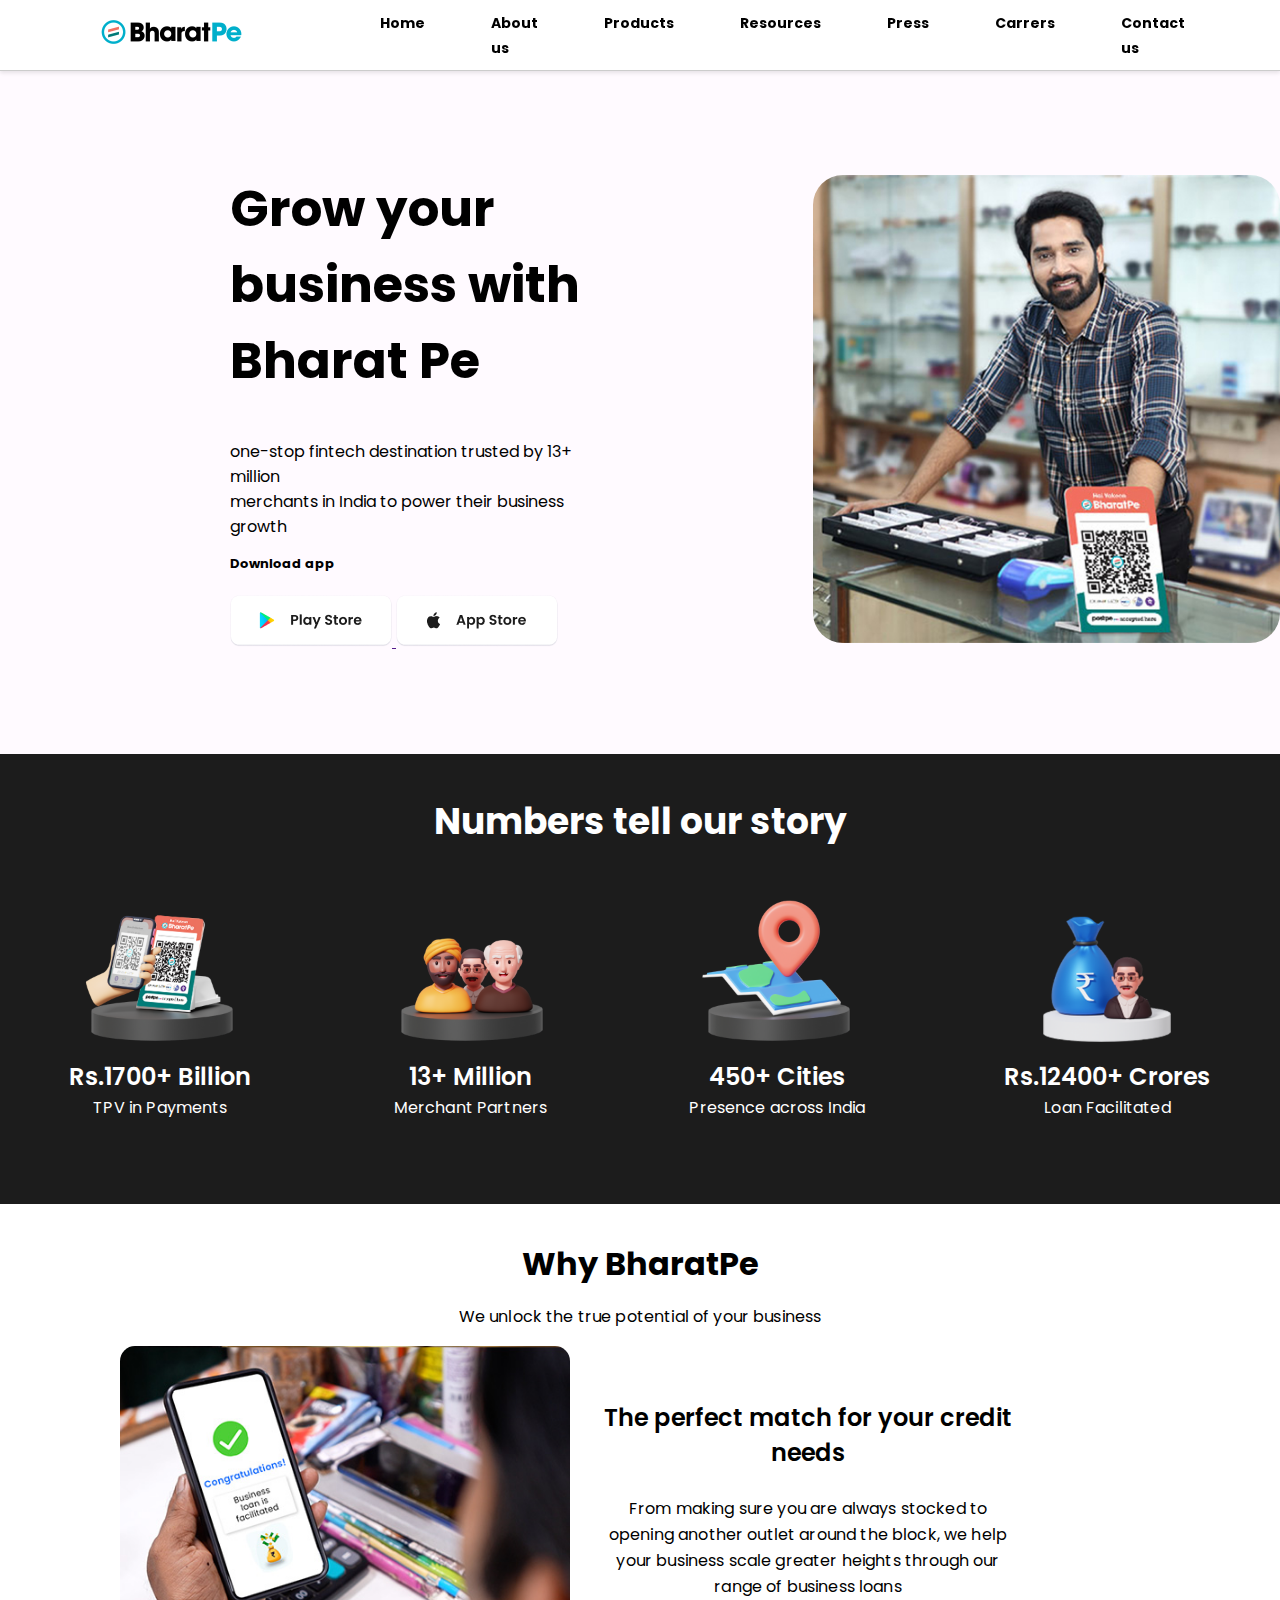
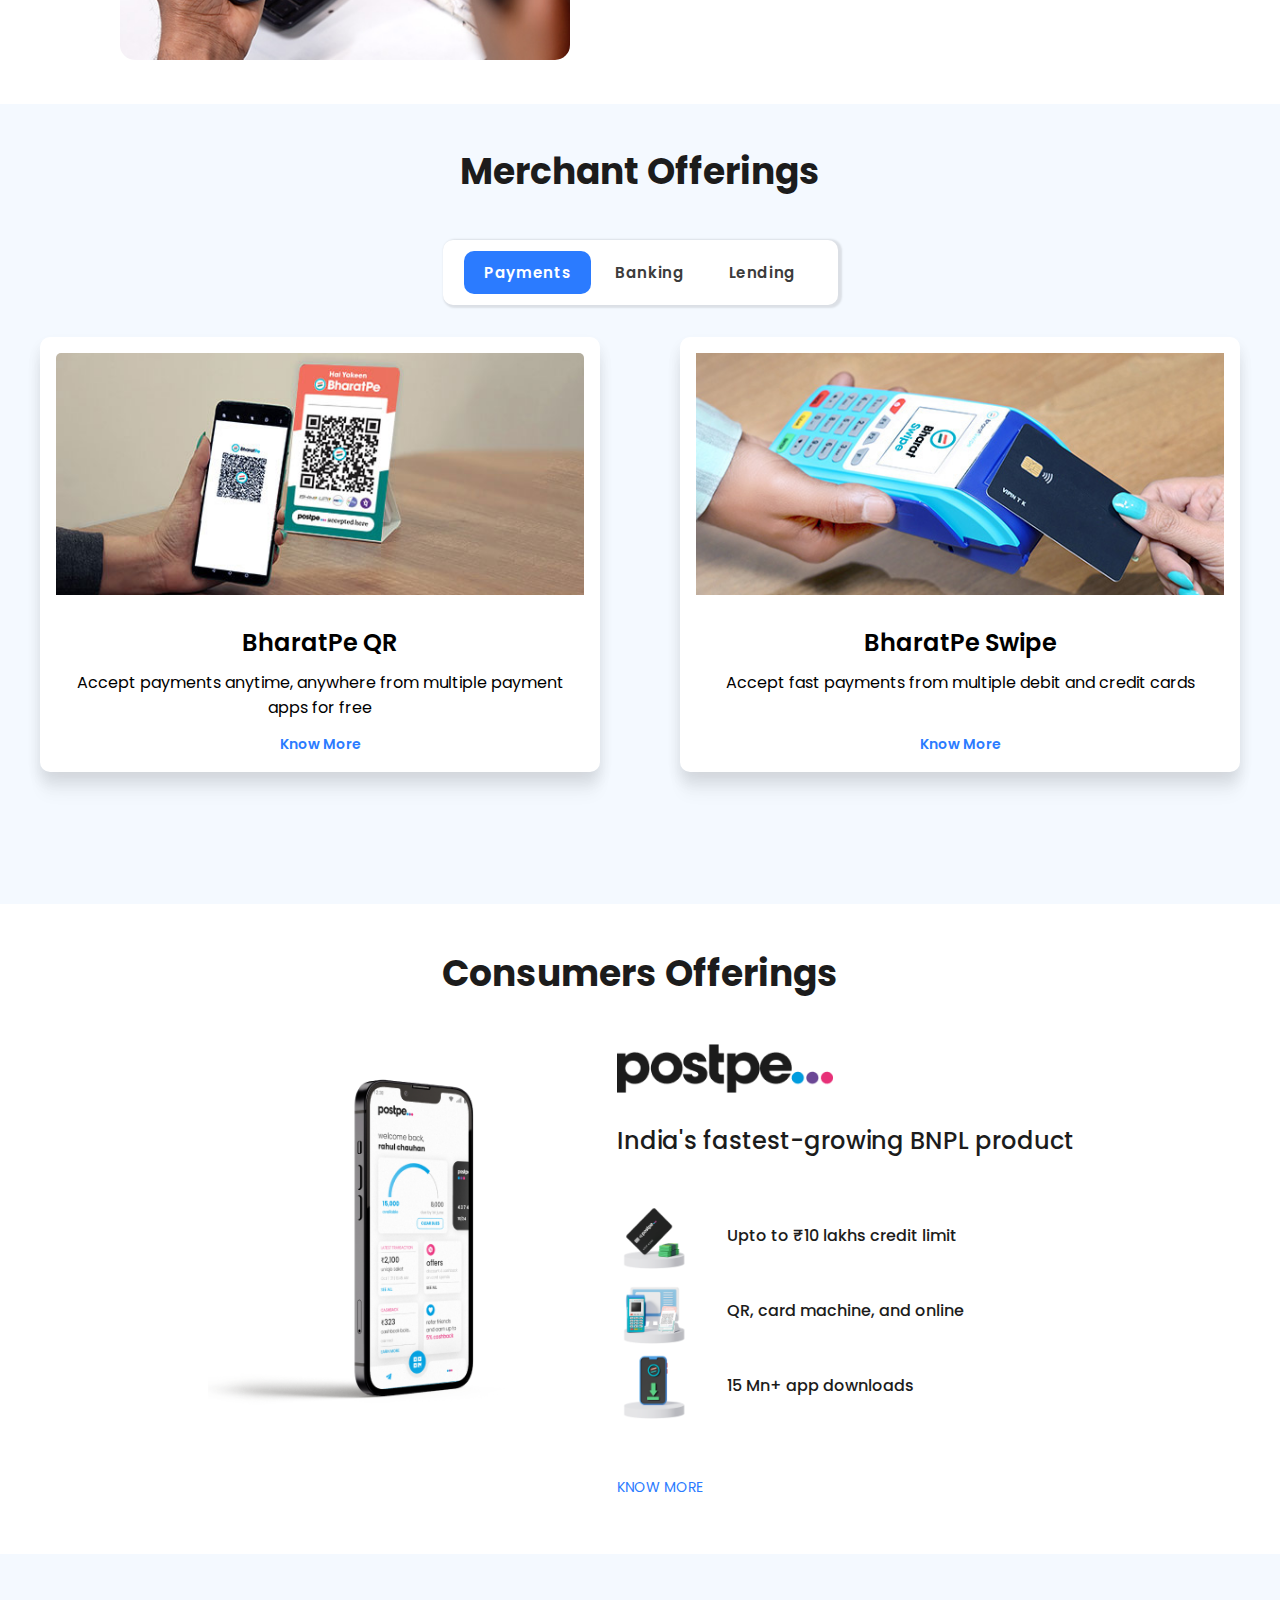
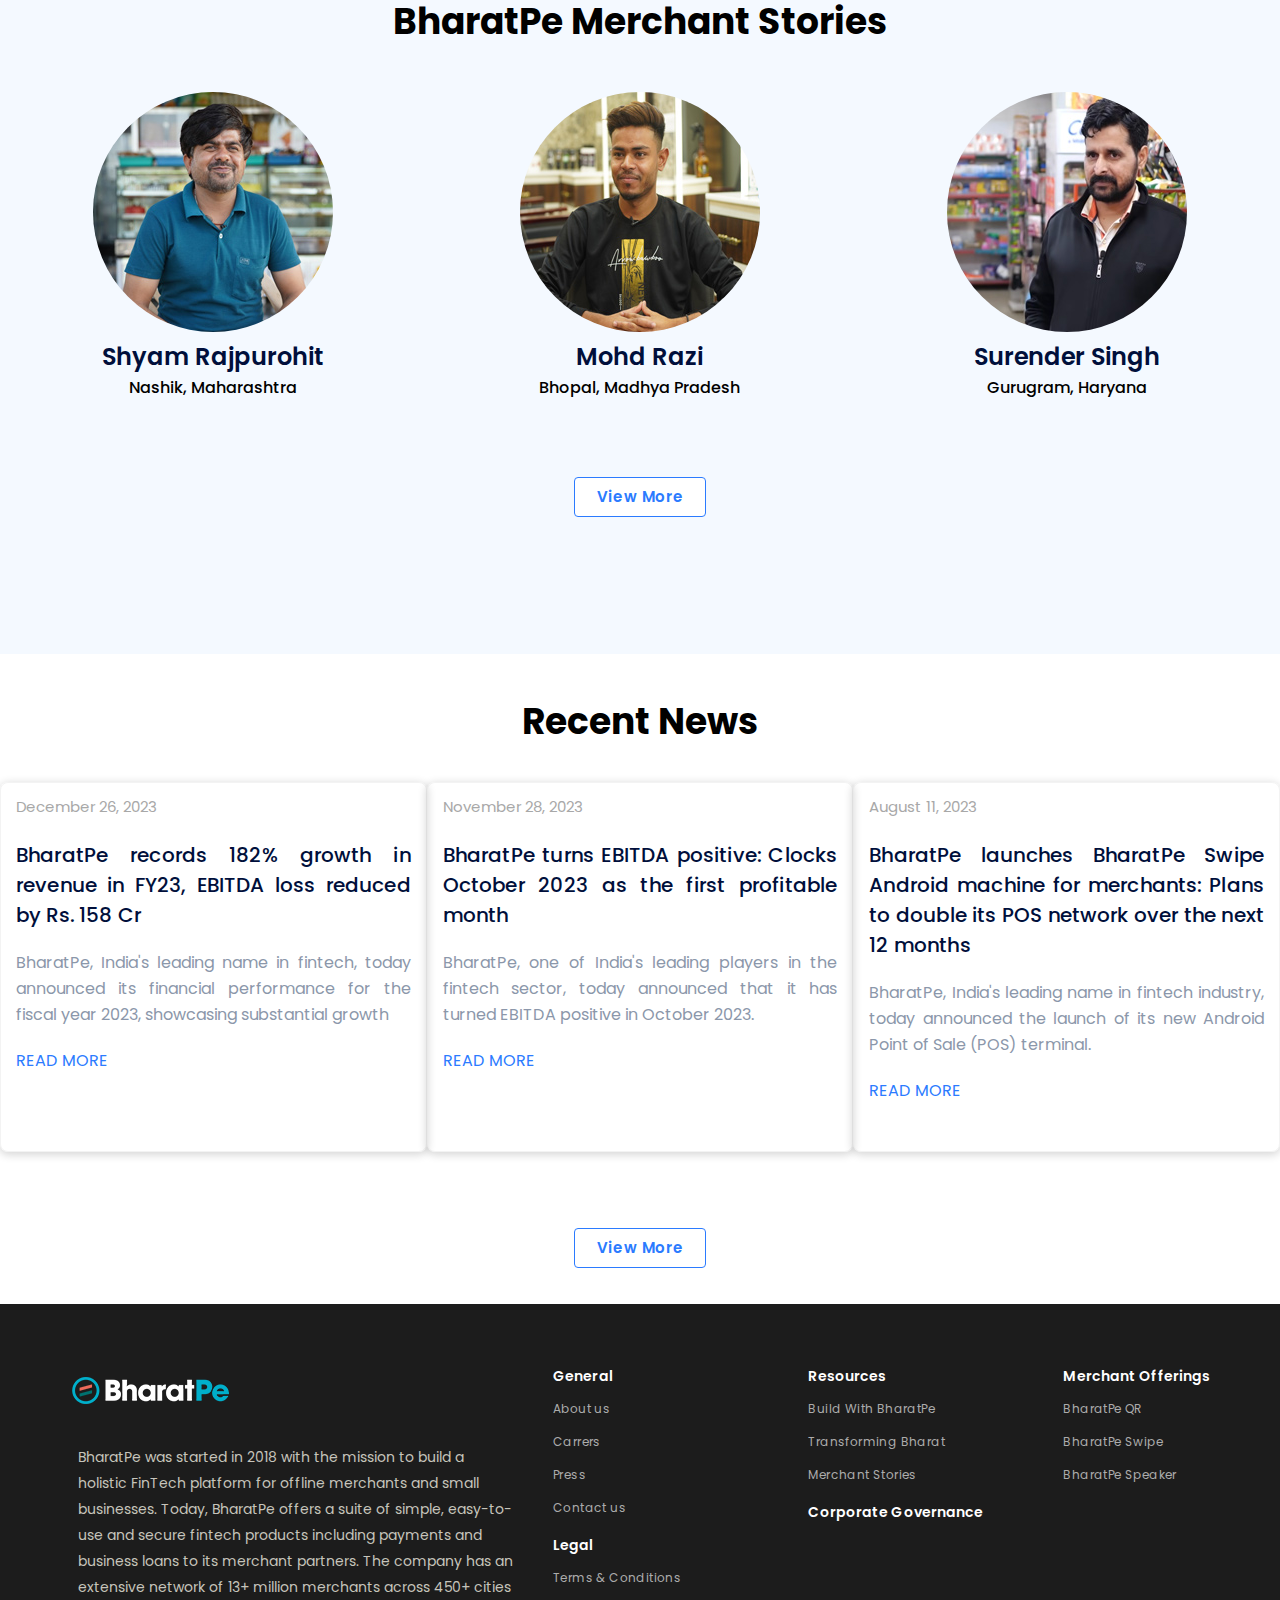
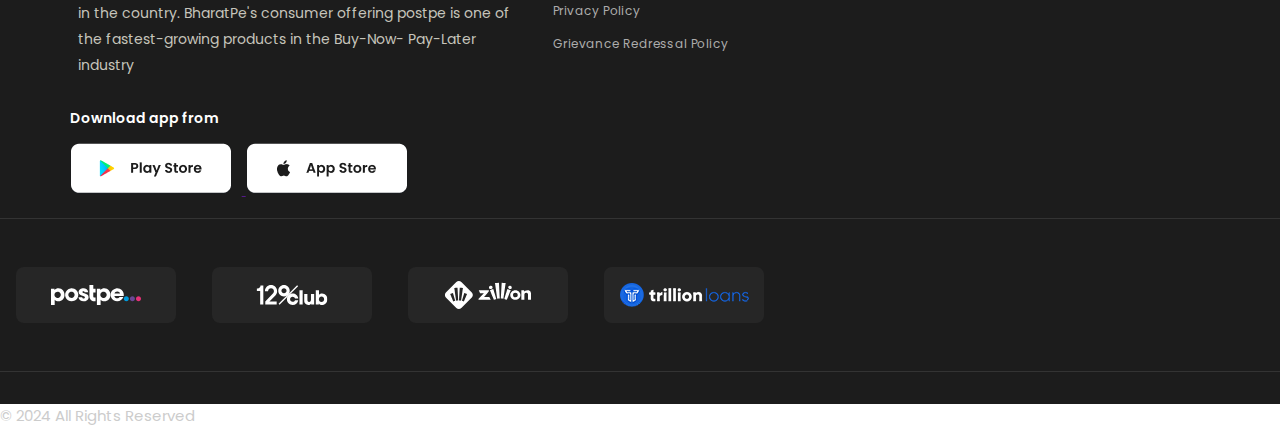
<file: index.html>
<!DOCTYPE html>
<html lang="en">

<head>
    <meta charset="UTF-8">
    <meta http-equiv="X-UA-Compatible" content="IE=edge">
    <meta name="viewport" content="width=device-width, initial-scale=1.0">
    <title>BharatPe</title>
    <link rel="stylesheet" href="index.css">
    <link rel="stylesheet"
        href="https://fonts.googleapis.com/css2?family=Material+Symbols+Outlined:opsz,wght,FILL,GRAD@24,400,0,0" />
    <link href='https://fonts.googleapis.com/css?family=Poppins' rel='stylesheet'>

<body>
    <nav id="navbar">
        <div class="logo">
            <img src="bharatpe logo.png" alt="">
        </div>
        <ul>
            <li class="items"><a href="">Home</a></li>
            <li class="items"><a href="">About us</a></li>
            <li class="items"><a href="">Products</a></li>
            <li class="items"><a href="">Resources</a></li>
            <li class="items"><a href="">Press</a></li>
            <li class="items"><a href="">Carrers</a></li>
            <li class="items"><a href="">Contact us</a></li>
        </ul>
        <div class="login">
            <a href="">Login<span class="material-symbols-outlined">person</span></a>
        </div>
    </nav>
    <main>
        <div class="home">
            <div class="paragraph">
                <span>Grow your</span>
                <span>business with</span>
                <span>Bharat Pe</span>
                <p1>one-stop fintech destination trusted by 13+ million</p1>
                <p>merchants in India to power their business growth</p>
                <span1>Download app</span1>
                <a href="">
                    <img src="play-st.png" width="162px" height="53px" alt="">
                    <img src="app-st.png" width="162px" height="53px" alt="">
                </a>
            </div>
            <div class="h-image">
                <img src="1st photo.jpg" width="467.1000061035156" height="467.1000061035156" alt="">
            </div>
        </div>
        <div class="story">
            <h1>Numbers tell our story</h1>
            <div class="promotion">
                <div class="p">
                    <div class="p-1">
                        <img src="qr photo.png" width="160px" height="160px" alt="">
                        <p>Rs.1700+ Billion</p>
                        <p class="p-lines">TPV in Payments</p>
                    </div>
                    <div class="p-1">
                        <img src="person.png" width="160px" height="160px" alt="">
                        <p>13+ Million</p>
                        <p class="p-lines">Merchant Partners</p>
                    </div>
                    <div class="p-1">
                        <img src="map.png" width="160px" height="160px" alt="">
                        <p>450+ Cities</p>
                        <p class="p-lines">Presence across India</p>
                    </div>
                    <div class="p-1">
                        <img src="money.png" width="160px" height="160px" alt="">
                        <p>Rs.12400+ Crores</p>
                        <p class="p-lines"> Loan Facilitated</p>
                    </div>
                </div>
            </div>
        </div>
        <div class="why">
            <h1>Why BharatPe</h1>
            <p>We unlock the true potential of your business</p>
            <div class="sample">
                <div class="congo">
                    <img src="congratulaion.jpg" width="450px" height="314.1000061035156px" alt="">
                </div>
                <div class="business">
                    <span class="needs">The perfect match for your credit needs</span>
                    <p>From making sure you are always stocked to opening another outlet around the block, we help your
                        business
                        scale greater heights through our range of business loans</p>
                </div>
            </div>
        </div>
        <div class="layer4">
            <div class="MerchantOfferings">
                <h1>Merchant Offerings</h1>
            </div>
            <div class="tabs">
                <a href="" class="active"><span>Payments</span></a>
                <a href=""><span>Banking</span></a>
                <a href=""><span>Lending</span></a>
            </div>
            <div class="slides-container">
                <div class="slide1">
                    <div class="box1">
                        <img src="BharatPe-UPI-QR.jpg" width="559px" height="256px" alt="">
                    </div>
                    <span>BharatPe QR</span>
                    <p>Accept payments anytime, anywhere from multiple payment apps for free</p>
                    <a href="">Know More</a>
                </div>
                <div class="slide2">
                    <div class="box2">
                        <img src="bharatPeswipe.jpg" width="559px" height="256px" alt="">
                    </div>
                    <span>BharatPe Swipe</span>
                    <p>Accept fast payments from multiple debit and credit cards</p>
                    <a href="">Know More</a>
                </div>
            </div>
        </div>
        <div class="layer5">
            <div class="consumers">
                <h1>Consumers Offerings</h1>
                <div class="mobile">
                    <div class="container1">
                        <img src="mobile.png" width="381.6000061035156" height="381.6000061035156" alt="">
                    </div>
                    <div class="container2">
                        <img class="postpe" src="Postpe-Logo_Full.png" width="216" height="48.7625007629394" alt="">
                        <span>India's fastest-growing BNPL product</span>
                        <div class="l">
                            <img src="cred-limit.png" width="65" height="65" alt="">
                            <p class="align-right">Upto to ₹10 lakhs credit limit</p>
                        </div>
                        <div class="o">
                            <img src="universal-us.png" width="65" height="65" alt="">
                            <p class="align-right">QR, card machine, and online</p>
                        </div>
                        <div class="d">
                            <img src="app-downl.png" width="65" height="65" alt="">
                            <p class="align-right">15 Mn+ app downloads</p>
                        </div>
                        <a href="">KNOW MORE</a>
                    </div>

                </div>
            </div>
        </div>
        <div class="stories">
            <h1>BharatPe Merchant Stories</h1>
            <div class="person">
                <div class="person1">
                    <a href="">
                        <img src="Shyam-Rajpurohit.jpg" width="240px" height="240px" alt="">
                    </a>
                    <span>Shyam Rajpurohit</span>
                    <p>Nashik, Maharashtra</p>
                </div>
                <div class="person2">
                    <a href="">
                        <img src="Mohd-Razi.jpg" width="240px" height="240px" alt="">
                    </a>
                    <span>Mohd Razi</span>
                    <p>Bhopal, Madhya Pradesh</p>
                </div>
                <div class="person3">
                    <a href="">
                        <img src="Surender-Singh.jpg" width="240px" height="240px" alt="">
                    </a>
                    <span>Surender Singh</span>
                    <p>Gurugram, Haryana</p>
                </div>
            </div>
            <div class="view">
                <a href="">View More</a>
            </div>
        </div>
        <div class="recent">
            <h1>Recent News</h1>
            <div class="news">
                <div class="news1">
                    <p class="date">December 26, 2023</p>
                    <span>BharatPe records 182% growth in revenue in FY23, EBITDA loss reduced by Rs. 158 Cr</span>
                    <p>BharatPe, India's leading name in fintech, today announced its financial performance for the
                        fiscal year 2023, showcasing substantial growth</p>
                    <div class="read-container">
                        <a href="">READ MORE</a>
                    </div>
                </div>
                <div class="news2">
                    <p class="date">November 28, 2023</p>
                    <span>BharatPe turns EBITDA positive: Clocks October 2023 as the first profitable month</span>
                    <p>BharatPe, one of India's leading players in the fintech sector, today announced that it has
                        turned EBITDA positive in October 2023.</p>
                    <a href="">READ MORE</a>
                </div>
                <div class="news3">
                    <p class="date">August 11, 2023</p>
                    <span>BharatPe launches BharatPe Swipe Android machine for merchants: Plans to double its POS
                        network over the next 12 months</span>
                    <p>BharatPe, India's leading name in fintech industry, today announced the launch of its new Android
                        Point of Sale (POS) terminal.</p>
                    <a href="">READ MORE</a>
                </div>
            </div>
            <div class="view">
                <a href="">View More</a>
            </div>
        </div>
    </main>
    <footer>
        <div class="container3">
            <div class="footer">
                <img src="Bharatpe-logo-footer.png" width="160px" height="44px" alt="">
                <p>BharatPe was started in 2018 with the mission to build a holistic FinTech platform for offline
                    merchants and small businesses. Today, BharatPe offers a suite of simple, easy-to-use and secure
                    fintech products including payments and business loans to its merchant partners. The company has an
                    extensive network of 13+ million merchants across 450+ cities in the country. BharatPe's consumer
                    offering postpe is one of the fastest-growing products in the Buy-Now- Pay-Later industry</p>
                <span>Download app from</span>
                <a href="">
                    <img src="play-st.png" width="162px" height="53px" alt="">
                    <img src="app-st.png" width="162px" height="53px" alt="">
                </a>
            </div>
            <div class="information">
                <div class="info1">
                    <h4>General</h4>
                    <p>About us</p>
                    <p>Carrers</p>
                    <p>Press</p>
                    <p>Contact us</p>
                    <div class="info-1">
                        <h4>Legal</h4>
                        <p>Terms & Conditions</p>
                        <p>Privacy Policy</p>
                        <p>Grievance Redressal Policy</p>
                    </div>
                </div>
                <div class="info2">
                    <h4>Resources</h4>
                    <p>Build With BharatPe</p>
                    <p>Transforming Bharat</p>
                    <p>Merchant Stories</p>
                    <div class="info-2">
                        <h4>Corporate Governance</h4>
                    </div>
                </div>
                <div class="info3">
                    <h4>Merchant Offerings</h4>
                    <p>BharatPe QR</p>
                    <p>BharatPe Swipe</p>
                    <p>BharatPe Speaker</p>
                </div>
            </div>
        </div>
        <div class="img-box">
            <div class="images">
                <a href="">
                    <img src="postpe-logo-footer.svg" alt="">
                </a>
                <a href="">
                    <img src="club-twelth-footer.svg" alt="">
                </a>
                <a href="">
                    <img src="zilion-logo-footer.svg" alt="">
                </a>
                <a href="">
                    <img src="trillion-loans.png" alt="">
                </a>
            </div>
        </div>
        <div class="rights">
            <div class="rights-r">
                <span>© 2024 All Rights Reserved</span>
            </div>
        </div>
    </footer>
</body>

</html>
</file>
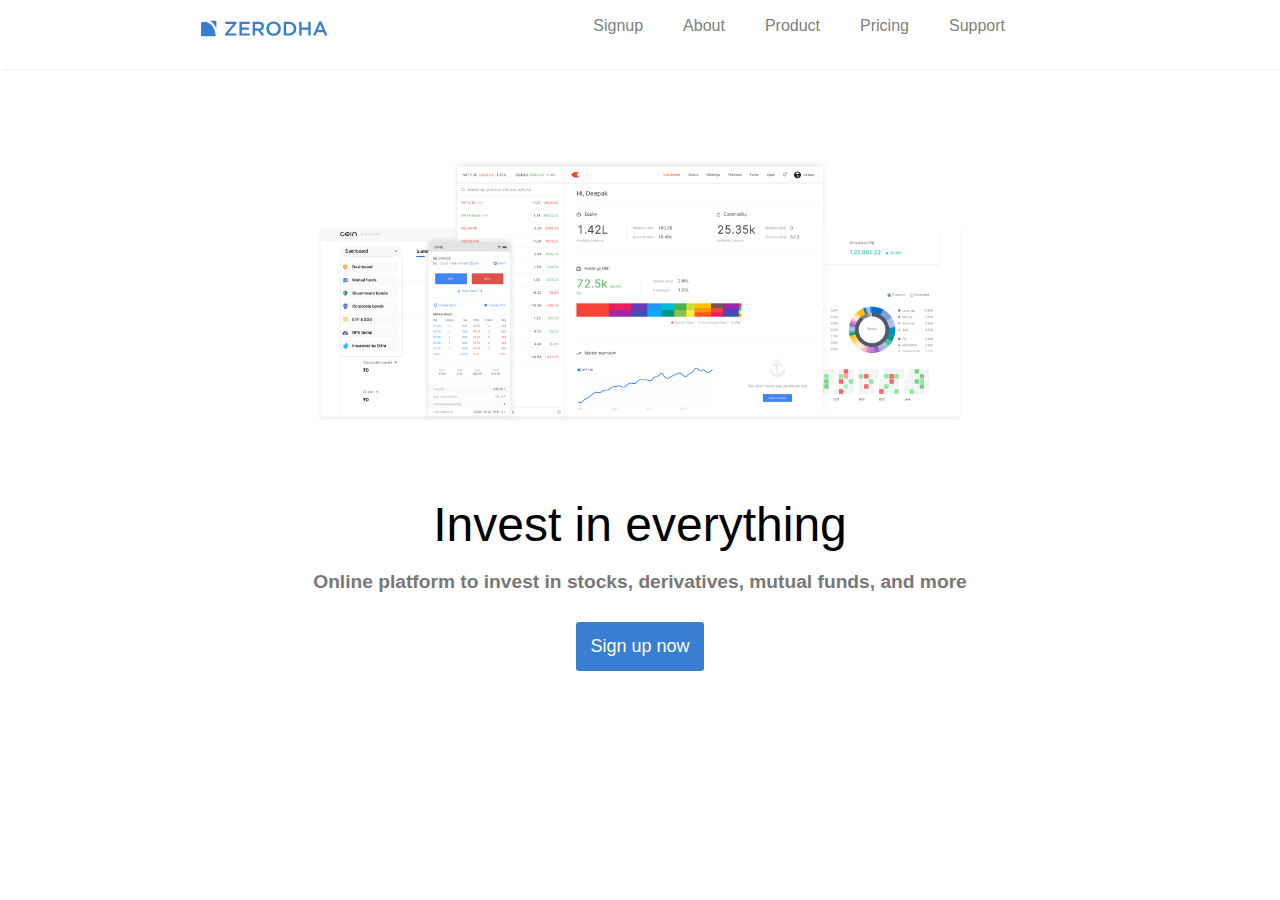
<file: zeoroda.html>
<!DOCTYPE html>
<html lang="en">
  <head>
    <meta charset="UTF-8" />
    <meta name="viewport" content="width=device-width, initial-scale=1.0" />
    <title>Zerodha Clone</title>
    <link rel="stylesheet" href="zeoroda.css" />
    <link
      rel="stylesheet"
      href="https://cdnjs.cloudflare.com/ajax/libs/font-awesome/6.5.1/css/all.min.css"
      integrity="sha512-DTOQO9RWCH3ppGqcWaEA1BIZOC6xxalwEsw9c2QQeAIftl+Vegovlnee1c9QX4TctnWMn13TZye+giMm8e2LwA=="
      crossorigin="anonymous"
      referrerpolicy="no-referrer"
    />
  </head>
  <body>
    <div class="navbar">
      <div class="container">
        <div class="image">
          <img src="logo.svg" alt="image" />
        </div>
        <div class="nav-ul">
          <ul>
            <li><a href="https://signup.zerodha.com/">Signup</a></li>
            <li><a href="https://zerodha.com/about/">About</a></li>
            <li><a href="https://zerodha.com/products/">Product</a></li>
            <li><a href="https://zerodha.com/pricing/">Pricing</a></li>
            <li><a href="https://support.zerodha.com/">Support</a></li>
            <li><i class="fa-solid fa-bars"></i></li>
          </ul>
        </div>
      </div>
    </div>

    
      <section id="homepage">
        <div class="home" >
          <img src="background.png" alt="2" id="home">
          <h1>Invest in everything</h1>
          <h5>
            Online platform to invest in stocks, derivatives, mutual funds, and
            more
          </h5>
          <button >Sign up now</button>
        </div>
      </section>
    


  </body>
</html>
</file>
<file: index.css>
* {
    margin: 0px;
    padding: 0px;
}

body {
    background-color: #fff;
    font-family: 'Poppins';
    height: 100%;
}

#navbar {
    display: flex;
    flex-direction: row;
    height: 70px;
    align-items: center;
    border-bottom: solid 1px #ccc;
    box-shadow: 0 2px 4px rgba(0, 0, 0, 0.1);
    transform: translateZ(0);

}

#navbar img {
    max-height: 32px;
    padding: 0px 100px;
}

#navbar ul {
    display: flex;
    padding: 5px;
    text-decoration: none;
}

#navbar ul li {
    list-style: none;
    padding: 0px 33px;
}

#navbar ul li a {
    text-decoration: none;
    color: black;
    font-size: 14px;
    font-weight: bolder;
}

#navbar ul li a:hover {
    color: #0483f9;
}


.login {
    display: flex;
    align-items: center;
    padding: 0px 78px;
    font-size: 16px;
    font-weight: bolder;
}

.login a {
    color: #2B7BFF;
    border: 1px solid;
    padding: 7px;
    text-decoration: none;
    border-radius: 5px;
    margin-top: 10px;
}

.material-symbols-outlined {
    font-size: 24px;
    margin-left: 5px;
    color: #2B7BFF;
    display: inline-block;
    vertical-align: middle;
}

.paragraph {
    display: flex;
    flex-direction: column;
    justify-self: center;
    padding: 100px 230px;
}

.paragraph span {
    font-size: 50px;
    font-weight: bolder;
}

.paragraph span1 {
    font-size: 13px;
    font-weight: bold;
    padding: 15px 0px 20px;
}

.paragraph p1 {
    padding: 40px 0px 0px;
}

.store {
    border: 1px solid;
    border-radius: 6px;
    width: 150px;
    padding: 5px;
}

a .playstore {
    padding: 0px 10px;
}

.store a {
    text-decoration: none;
    color: black;
    display: flex;
    align-items: center;
}

.store a img {
    padding: 5px;
}

.store span2 {
    font-weight: bolder;
    font-size: 20px;
    margin-left: 5px;
}

.store,
.appstore {
    border: 1px solid;
    border-radius: 6px;
    width: 150px;
    padding: 5px;
    margin-right: 20px;
}

.store a,
.appstore a {
    text-decoration: none;
    color: black;
    display: flex;
    align-items: center;
}

.store a img,
.appstore a img {
    padding: 5px;
}

.store span2,
.appstore span3 {
    font-weight: bolder;
    font-size: 20px;
    margin-left: 5px;
}

.home {
    display: flex;
    align-items: center;
    background-color: #fffaff;
}

.h-image img {
    border-radius: 30px;
}

.story {
    text-align: center;
    height: 450px;
    background-color: #1C1C1C;
}

.story h1 {
    font-size: 36px;
    font-weight: 700;
    line-height: 40px;
    color: #ffffff;
    padding-top: 48px;
}

.p-1 img {
    margin: 0 0 15px;
}

.p-1 p {
    font-size: 24px;
    font-weight: 600;
    line-height: 26px;
    color: #ffffff;
    margin: 0 0 5px;
}

.p-1 .p-lines {
    font-size: 16px;
    font-weight: 400;
    line-height: 26px;
    letter-spacing: 0.15px;
}

.p {
    display: flex;
    justify-content: space-around;
}

.p-1 {
    padding: 40px 20px 0;
    text-align: center;
}

.why {
    display: flex;
    flex-direction: column;
    text-align: center;
    height: 500px;
    background-color: #FFFFFF;
}

.why h1 {
    padding-top: 36px;
    font-weight: 700
}

.why p {
    font-weight: 400;
    margin-top: 16px;
    margin-bottom: 16px;
    letter-spacing: 0.15px;
    line-height: 26px;
}

.congo {
    display: flex;
}

.congo img {
    margin-bottom: 10px;
    border-radius: 15px;

}

.business {
    display: flex;
    flex-direction: column;
    align-items: center;
    justify-content: center;
}

.business span {
    font-size: 24px;
    font-weight: 600;
    margin-bottom: 10px;
}

.business p {
    font-weight: 400;
}

.business img {
    margin-bottom: 20px;
    border-radius: 15px;
}

.sample {
    display: flex;
    width: 70vw;
    margin-left: 120px;
    padding-right: 70px;
}

.sample img {
    margin-right: 30px;
}

.layer4 {
    background-color: #F4F9FF;
    height: 800px;
}


.MerchantOfferings {
    text-align: center;
}

.MerchantOfferings h1 {
    font-size: 36px;
    font-weight: 700;
    line-height: 40px;
    color: #1C1C1C;
    padding-top: 48px;
}

.tabs {
    max-width: 395px;
    margin: 48px auto 32px;
    text-align: center;
    background: #fff;
    border-radius: 10px;
    padding: 20px 0;
    box-shadow: 2px 1px 2px 2px rgba(0, 0, 0, 0.1);
}

.tabs span {
    font-size: 15px;
    font-weight: 600;
    line-height: 18px;
    letter-spacing: .625px;
}

.tabs .active {
    padding: 10px 20px;
}

.tabs a.active {
    color: #FFF;
    cursor: default;
    background: #2B7BFF;
    border-radius: 10px;
}

.tabs a {
    padding: 10px 20px;
    text-decoration: none;
    color: #3c3c3b;
}

.layer4 img {
    display: block;
    width: 100%;
    height: auto;
    max-width: 100%;
}

.layer4 .box1 {
    overflow: hidden;
    border-radius: 5px 5px 0 0;
    padding-bottom: 30px;
}

.layer4 .slides-container {
    display: flex;
    justify-content: space-between;
}

.layer4 .slide1,
.layer4 .slide2 {
    box-shadow: 0 24px 15px rgba(0, 0, 0, 0.03), 0 8px 15px rgba(0, 0, 0, 0.06), 0 12px 16px rgba(0, 0, 0, 0.06);
    border-radius: 10px;
    text-align: center;
    padding: 16px;
    background: #fff;
    width: 48%;
    height: 36%;
    width: calc(48% - 20px);

}

.layer4 .slide1 span,
.layer4 .slide2 span {
    font-size: 24px;
    font-weight: 600;
}

.layer4 .slide1 p,
.layer4 .slide2 p {
    height: 51px;
    padding-top: 10px;
    padding-bottom: 10px;
    font-weight: 400;
}

.layer4 .slide1 a,
.layer4 .slide2 a {
    font-size: 14px;
    font-weight: 600;
    color: #2b7bff;
    text-decoration: none;
}

.layer4 .slide1 a:hover,
.layer4 .slide2 a:hover {
    text-decoration: underline;
}

.layer4 .slide1:first-child,
.layer4 .slide2:last-child {
    margin-left: 40px;
    margin-right: 40px;
}

.slide2 img {
    padding-bottom: 30px;
}

.consumers {
    text-align: center;
    height: 650px;
    background-color: #FFFFFF;
}

.consumers h1 {
    font-size: 36px;
    font-weight: 700;
    line-height: 40px;
    color: #1c1c1c;
    padding-top: 50px;
    padding-bottom: 50px;
}

.mobile {
    display: flex;
}

.container1 {
    flex: 0.9;
}

.mobile .container1 img {
    margin-left: 200px;
    margin-bottom: -21px;
}

.container2 {
    flex: 1;
    display: flex;
    flex-direction: column;
    align-items: flex-start;
    margin-left: 20px;
}

.container2 span {
    font-size: 24px;
    font-weight: 500;
    line-height: 36px;
    color: #1c1c1c;
    padding-bottom: 40px;
}

.container2 p {
    font-weight: 500;
    line-height: 26px;
    color: #1c1c1c;
    text-align: center;
}

.container2 .postpe {
    padding-bottom: 30px;
}

.l,
.o,
.d {
    padding: 5px;
    display: flex;
    justify-content: center;
    align-items: center;
    gap: 40px;
}

.container2 a {
    padding-top: 50px;
    font-size: 14px;
    font-weight: 400;
    line-height: 27px;
    color: #2b7bff;
    text-decoration: none;
}

.container2 a:hover {
    text-decoration: underline;
    color: black;
}

.stories {
    text-align: center;
    height: 700px;
    background-color: #F4F9FF;
}

.stories h1 {
    font-size: 36px;
    font-weight: 700;
    line-height: 40px;
    padding-top: 48px;
}

.person1 img,
.person2 img,
.person3 img {
    border-radius: 100%;
}

.person1 span,
.person2 span,
.person3 span {
    font-size: 24px;
    font-weight: 600;
    line-height: 36px;
    color: #000f3b;
}

.person1 p,
.person2 p,
.person3 p {
    font-weight: 500;
    line-height: 26px;
    /* color:  #707070; */
}

.person1,
.person2,
.person3 {
    display: flex;
    flex-direction: column;
    align-items: center;
    padding-top: 50px;
}

.person {
    display: flex;
    justify-content: space-around;
}

.view {
    margin-top: 75.6px;
}

.view a {
    display: inline-block;
    padding: 10px 22px;
    border: 1px solid #2B7BFF;
    border-radius: 4px;
    background: #FFF;
    font-size: 15px;
    line-height: 18px;
    color: #2B7BFF;
    text-decoration: none;
    font-weight: 600;
    letter-spacing: .625px;
}

.view a:hover {
    color: #fff;
    background-color: #2B7BFF;
}

.recent {
    text-align: center;
    background-color: #FFFFFF;
    height: 650px;
}

.recent h1 {
    font-size: 36px;
    font-weight: 700;
    line-height: 40px;
    padding-top: 48px;
}

.news1 {
    min-height: 348px;
    width: 430px;
    box-shadow: 0 2px 8px 1px rgba(0, 0, 0, 0.16);
    border-radius: 8px;
    padding: 10px 15px;
    border: 1px solid rgba(232, 232, 232, 0.54);
    gap: 20px;
}

.news1 {
    display: flex;
    flex-direction: column;
    align-items: flex-start;
}

.news1 p.date {
    color: #a8a8a8;
    font-size: 15px;
    font-weight: 400;
    line-height: 27px;
}

.news1 span {
    font-size: 20px;
    font-weight: 500;
    line-height: 30px;
    color: #000f3b;
    letter-spacing: 0.15px;
    text-align: justify;
}

.news1 p {
    font-weight: 400;
    line-height: 26px;
    color: #8b97aa;
    text-align: justify;
}

.news2 {
    min-height: 348px;
    width: 430px;
    box-shadow: 0 2px 8px 1px rgba(0, 0, 0, 0.16);
    border-radius: 8px;
    padding: 10px 15px;
    border: 1px solid rgba(232, 232, 232, 0.54);
    gap: 20px;
}

.news2 {
    display: flex;
    flex-direction: column;
    align-items: flex-start;
}

.news2 p.date {
    color: #a8a8a8;
    font-size: 15px;
    font-weight: 400;
    line-height: 27px;
}

.news2 span {
    font-size: 20px;
    font-weight: 500;
    line-height: 30px;
    color: #000f3b;
    letter-spacing: 0.15px;
    text-align: justify;
}

.news2 p {
    font-weight: 400;
    line-height: 26px;
    color: #8b97aa;
    text-align: justify;
}

.news3 {
    min-height: 348px;
    width: 430px;
    box-shadow: 0 2px 8px 1px rgba(0, 0, 0, 0.16);
    border-radius: 8px;
    padding: 10px 15px;
    border: 1px solid rgba(232, 232, 232, 0.54);
    gap: 20px;
}

.news3 {
    display: flex;
    flex-direction: column;
    align-items: flex-start;
}

.news3 p.date {
    color: #a8a8a8;
    font-size: 15px;
    font-weight: 400;
    line-height: 27px;
}

.news3 span {
    font-size: 20px;
    font-weight: 500;
    line-height: 30px;
    color: #000f3b;
    letter-spacing: 0.15px;
    text-align: justify;
}

.news3 p {
    font-weight: 400;
    line-height: 26px;
    color: #8b97aa;
    text-align: justify;
}

.news {
    display: flex;
    justify-content: space-around;
    padding-top: 40px;
}

.news a {
    text-decoration: none;
    color: #2B7BFF;
}

.news a:hover {
    text-decoration: underline;
}

footer {
    background-color: #1C1C1C;
    height: 700px;
}

footer .container3 {
    display: flex;
    justify-content: space-around;
    padding: 64px 60px 16px
}

.footer {
    display: flex;
    flex-direction: column;
    width: 40%;
}

.footer p {
    font-size: 14px;
    font-weight: 400;
    line-height: 26px;
    color: #C6C4BB;
    padding: 32px 20px 32px 8px;
}

.footer span {
    font-size: 14px;
    font-weight: 600;
    line-height: 17px;
    color: #FFF;
    margin-bottom: 15px;
}

.footer img {
    margin-right: 10px;
}

.information {
    gap: 80px;
    display: flex;
}

.information h4 {
    color: #FFFFFF;
    margin-bottom: 15px;
}

.information p {
    color: #ACACAC;
    margin: 0 0 15px;
}

.info1 h4 {
    font-size: 14px;
    font-weight: 600;
    line-height: 17px;
    letter-spacing: 0.1px;
}

.info1 p {
    font-size: 12px;
    font-weight: 400px;
    line-height: 18px;
    letter-spacing: 0.4px;
}

.info2 h4 {
    font-size: 14px;
    font-weight: 600;
    line-height: 17px;
    letter-spacing: 0.1px;
}

.info2 p {
    font-size: 12px;
    font-weight: 400px;
    line-height: 18px;
    letter-spacing: 0.4px;
}

.info3 h4 {
    font-size: 14px;
    font-weight: 600;
    line-height: 17px;
    letter-spacing: 0.1px;
}

.info3 p {
    font-size: 12px;
    font-weight: 400px;
    line-height: 18px;
    letter-spacing: 0.4px;
}

.info-1,
.info-2 h4 {
    margin-top: 20px
}

.img-box {
    border-top: 1px solid rgba(255, 255, 255, .1);
    padding: 32px 0;
}

.images {
    max-width: 1400px;
    margin: 0 auto;
}

.images a {
    display: inline-flex;
    padding: 16px;
}

.rights {
    border-top: 1px solid rgba(255, 255, 255, .1);
}

.rights-r {
    margin-bottom: 20px;
    padding-top: 30px;
    min-height: 33px;
    max-width: 1400px;
    margin: 0 auto;

}

.rights-r span {
    font-size: 15px;
    font-weight: 400;
    line-height: 27px;
    color: #cccccc;
}
</file>
<file: zeoroda.css>
/* Font */
@import url("https://fonts.googleapis.com/css2?family=Poppins:wght@200&display=swap");
* {
  padding: 0;
  margin: 0;
  box-sizing: border-box;
}
body,
html {
  font-family: "Inter", serif;
  line-height: 1.7;
  font-weight: 400;
}
.navbar {
  width: 100%;
  top: 20px;
  /* background-color: #008000; */
  margin-bottom: 10px;
  height: 69px;
  box-shadow: 2px 1px 2px #eee;
}
.container {
  /* background-color: yellow; */
  margin: 0 100px;
  height: 100%;
  padding: 0 100px;
  display: flex;
  flex-direction: row;
  justify-content: space-between;
}
.image img {
  width: 129.4px;
  height: 17;
  top: 18px;
  position: relative;
  vertical-align: center;
}
.nav-ul ul {
  display: flex;
  align-items: center;
  justify-content: space-between;
  padding: 12px 25px;
  gap: 20px;
}
.nav-ul ul li {
  padding: 0 10px;
}
li a{
  list-style: none;
  color: grey;
  font-weight: 500;
  font-family:'Segoe UI', Tahoma, Geneva, Verdana, sans-serif;
  text-decoration: none;
}
ul {
  list-style: none;
}

#homepage{
    text-align: center;
    font-weight: 200;
    font-family:sans-serif;
    line-height:35px;
    height: 100%;
    width: 100%;
    margin-top:70px;
    margin-bottom:20px;
    
    
}
.home{
   align-items: center;
   justify-content: center;
  
}
.home img{
    
    height:80%;
    width:55%;
}
.home h1{
    margin-top:60px;
    font-size: 48px;
    font-weight: 400;
}
.home h5{
    color:rgb(120, 120, 120);
    font-size: larger;
    line-height: 5rem;
}
button {
    background-color: #387ed1;
    color:white;
    padding:14px;
    font-size: 18px;
    font-weight: 500;
    border-radius: 3px;
    border:none;
    text-decoration: none;

}
</file>
